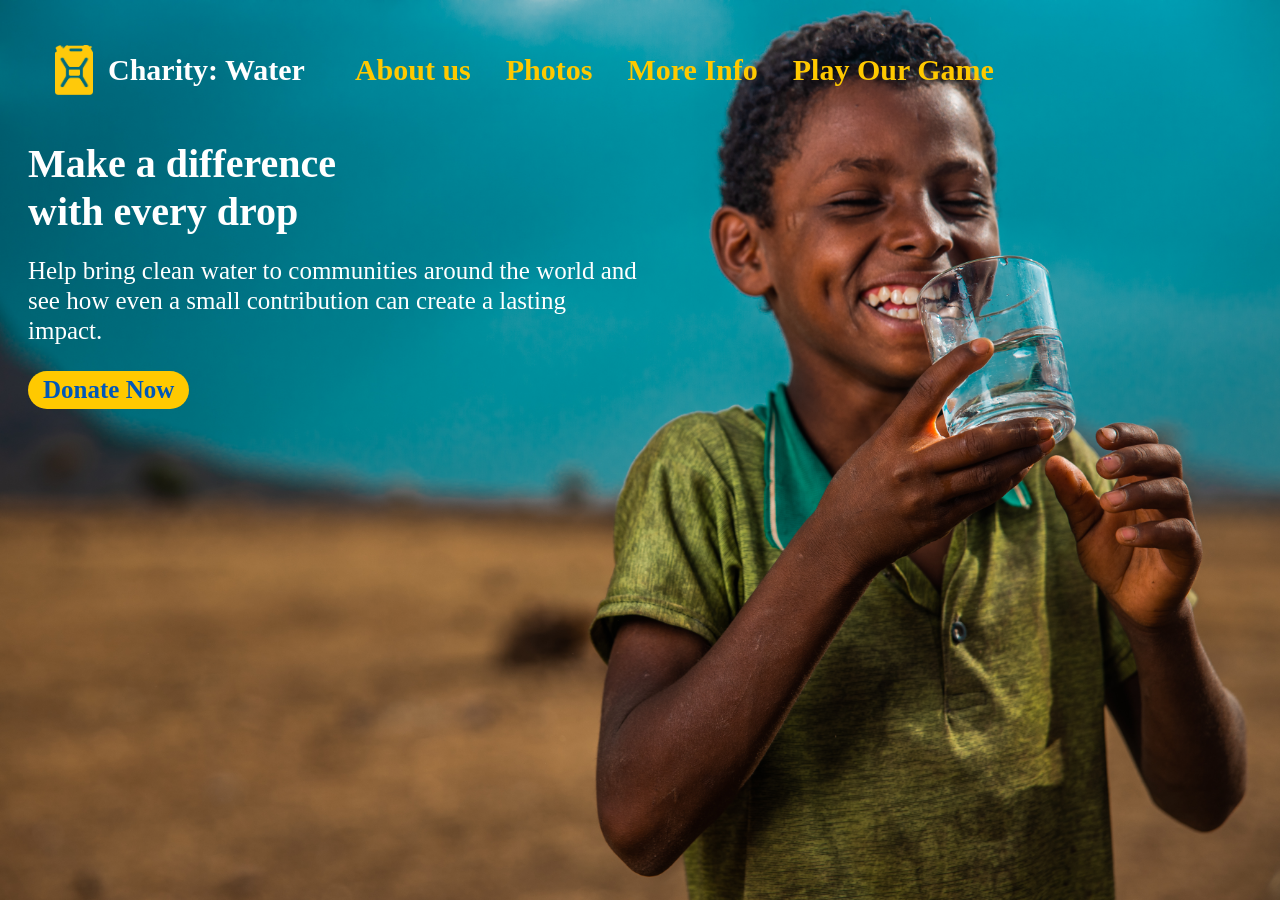
<file: index.html>
<!DOCTYPE html>
<html lang="en">
<head>
    <meta charset="UTF-8">
    <meta name="viewport" content="width=device-width, initial-scale=1.0">
    <title>Charity: Water</title>

    <link rel="stylesheet" href="style.css">
</head>

<body>

    <!-- Hero section -->
    <section class="hero">

        <!-- Navigation -->
        <nav class="navbar">
            <div class="logo">
                <img src="images/images/jerry_can_yellow.png" alt="Charity: Water logo">
                <span>Charity: Water</span>
            </div>

            <div class="nav-links">
                <a href="https://www.charitywater.org/about">About us</a>
                <a href="https://charitywater.dropmark.com/805343">Photos</a>
                <a href="info.html">More Info</a>
                <a href="game.html">Play Our Game</a>
            </div>
        </nav>

        <!-- Main text -->
        <div class="hero-content">
            <h1>Make a difference<br>with every drop</h1>

            <p>
                Help bring clean water to communities around the
                world and see how even a small contribution can
                create a lasting impact.
            </p>

            <a href="https://www.charitywater.org/donate" class="donate-button">Donate Now</a>
        </div>

    </section>

</body>
</html>
</file>
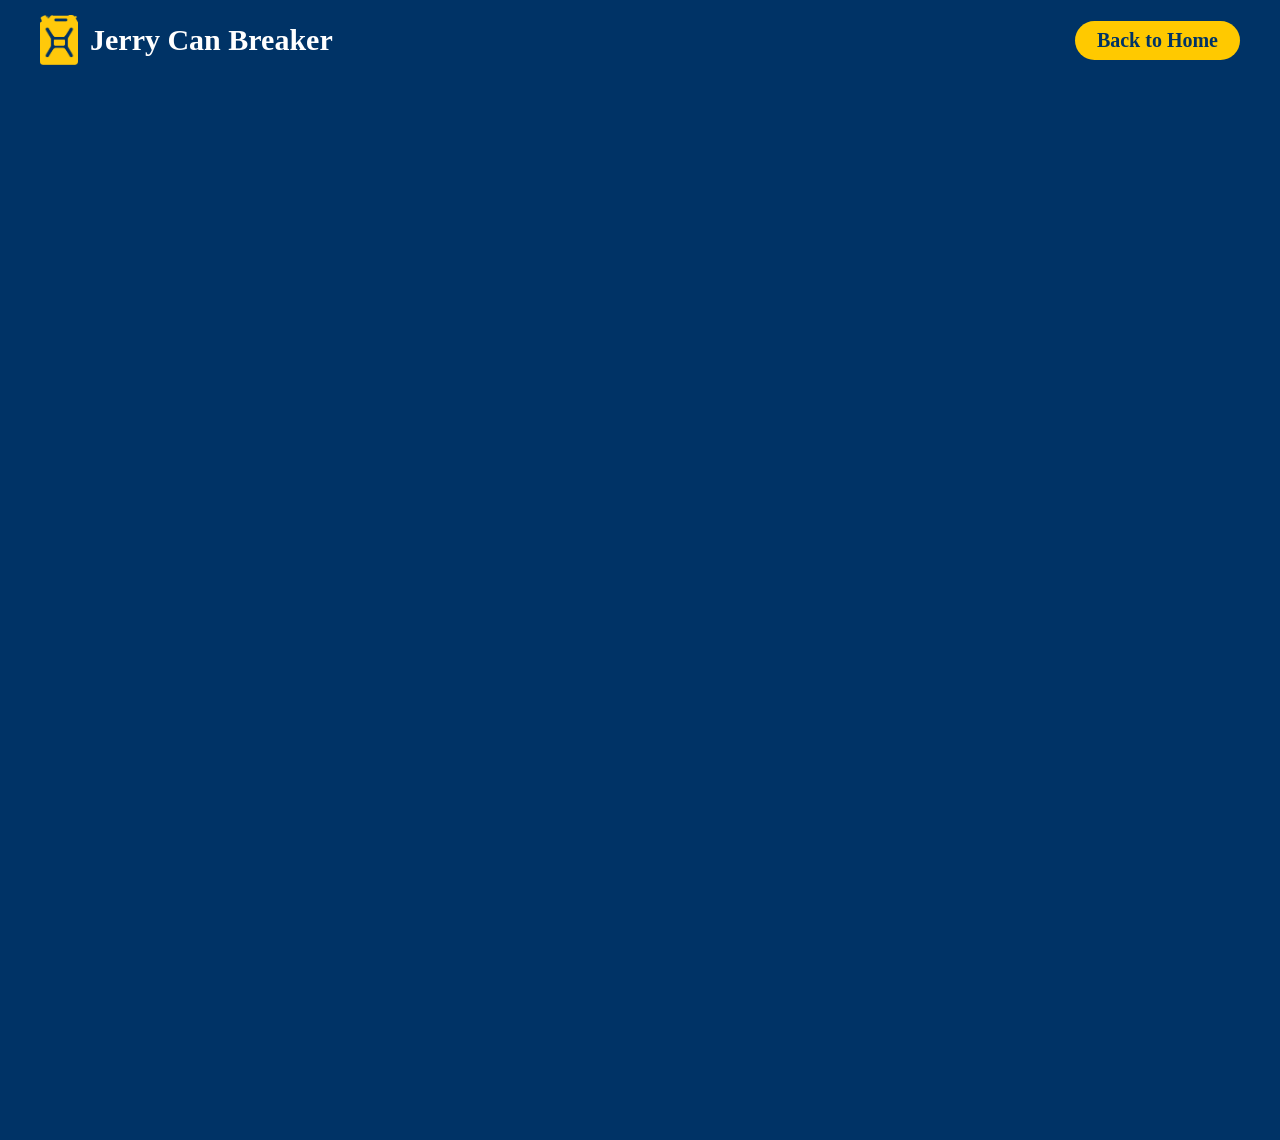
<file: game.html>
<!DOCTYPE html>
<html lang="en">
<head>
    <meta charset="UTF-8">
    <meta name="viewport" content="width=device-width, initial-scale=1.0">

    <title>Jerry Can Breaker</title>

    <link rel="stylesheet" href="style.css">
</head>

<body class="game-page">

    <!-- Top bar -->
    <header class="game-header">
        <div class="game-title">
            <img src="images/images/jerry_can_yellow.png" alt="Jerry can">
            <h1>Jerry Can Breaker</h1>
        </div>

        <a href="index.html" class="home-button">Back to Home</a>
    </header>

    <!-- Game -->
    <main class="game-container">

        <iframe
            src="https://jerry-splash-break.lovable.app/"
            title="Jerry Can Breaker"
            class="game-frame">
        </iframe>

    </main>

</body>
</html>
</file>
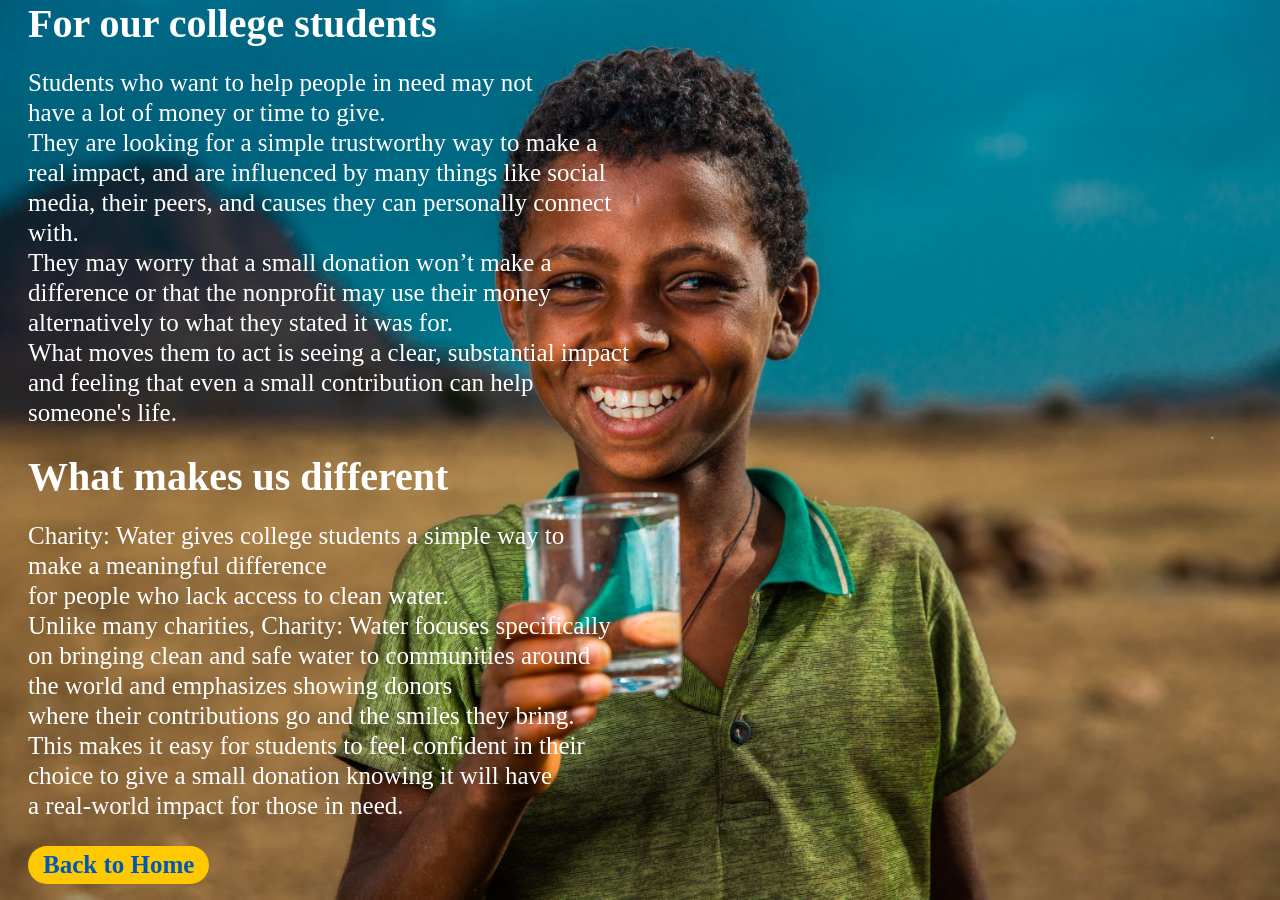
<file: info.html>
<!DOCTYPE html>
<html lang="en">
<head>
    <meta charset="UTF-8">
    <meta name="viewport" content="width = device-width, initial-scale=1.0">
    <title>More Information</title>

    <link rel="stylesheet" href="style.css">
</head>

<body>
    <!--Secondary image used for More info page-->
    <section class="hero2">
            <!--Information body-->
            <div class="hero-content">
                    <h1>For our college students</h1>

                <p>
                    Students who want to help people in need may not <br>have a lot of money or time to give. 
                    <br>They are looking for a simple trustworthy way to make a real impact, and are influenced by many things like social media, their peers, and causes they can personally connect with. 
                    <br>They may worry that a small donation won’t make a difference or that the nonprofit may use their money alternatively to what they stated it was for. 
                    <br>What moves them to act is seeing a clear, substantial impact <br>and feeling that even a small contribution can help someone's life.
                        
                </p>
                    <h1>What makes us different</h1>
                <p>
                    Charity: Water gives college students a simple way to<br> make a meaningful difference <br>for people who lack access to clean water. 
                    <br>Unlike many charities, Charity: Water focuses specifically <br>on bringing clean and safe water to communities around <br>the world and emphasizes showing donors <br>where their contributions go and the smiles they bring. 
                    <br>This makes it easy for students to feel confident in their choice to give a small donation knowing it will have <br>a real-world impact for those in need.
                        
                </p>

                <a href="index.html" class="return-button">Back to Home</a>
            </div>
    </section>

 </body>
</html>
</file>
<file: style.css>
/* Remove default spacing */
* {
    margin: 0;
    padding: 0;
    box-sizing: border-box;
}

/* Page */
body {
    font-family: 'Proxima Nova';
    margin: 0;
}

/* Main hero section */
.hero {
    height: 100vh;
    background-image: url("images/images/water-photo.jpg");
    background-size: cover;
    background-position: center;
    color: white;
}

.hero2 {
    height: 100vh;
    background-image: url("images/images/Water-photo2.jpg");
    background-size: cover;
    background-position: center;
    color: white;
}

/* Navigation bar */
.navbar {
    display: flex;
    align-items: center;
    padding: 45px 55px;
}

/* Logo and charity name */
.logo {
    display: flex;
    align-items: center;
    gap: 15px;
}

.logo2 {
    width: 38px;
    height: 50px;
    vertical-align: middle;
    position: relative;
    padding-top: 15px;
}

.logo img {
    width: 38px;
    height: 50px;
}

.logo span {
    font-size: 30px;
    font-weight: bold;
}

/* Navigation links */
.nav-links {
    display: flex;
    gap: 35px;
    margin-left: 50px;
}

.nav-links a {
    color: #ffc900;
    text-decoration: none;
    font-size: 30px;
    font-weight: bold;
}

/* Hero text */
.hero-content {
    margin-left: 28px;
    max-width: 610px;
}

.hero-content h1 {
    font-size: 40px;
    line-height: 1.2;
    margin-bottom: 20px;
}

.hero-content h2 {
    font-size: 40px;
    line-height: 0.5;
    margin-bottom: 20px;
}

.hero-content p {
    font-size: 25px;
    line-height: 1.2;
    margin-bottom: 25px;
}

.hero-content h3 {
    font-size: 40px;
    line-height: 1.2;
    margin-bottom: 25px;
    padding-top: 20px;
}

/* Donate button */
.donate-button {
    display: inline-block;
    background-color: #ffc900;
    color: #0057b8;
    text-decoration: none;
    font-size: 25px;
    font-weight: bold;
    padding: 5px 15px;
    border-radius: 20px;
}

.return-button {
    display: inline-block;
    background-color: #ffc900;
    color: #0057b8;
    text-decoration: none;
    font-size: 25px;
    font-weight: bold;
    padding: 5px 15px;
    border-radius: 20px;
}

/* Game page */
.game-page {
    margin: 0;
    background-color: #003366;
    min-height: 100vh;
}

/* Top bar */
.game-header {
    height: 80px;
    background-color: #003366;

    display: flex;
    align-items: center;
    justify-content: space-between;

    padding: 0 40px;
}

/* Game logo and title */
.game-title {
    display: flex;
    align-items: center;
    gap: 12px;
}

.game-title img {
    width: 38px;
    height: 50px;
}

.game-title h1 {
    color: white;
    margin: 0;
    font-size: 30px;
}

/* Home button */
.home-button {
    background-color: #ffc900;
    color: #003366;

    text-decoration: none;
    font-size: 20px;
    font-weight: bold;

    padding: 8px 22px;
    border-radius: 25px;
}

/* Area containing the game */
.game-container {
    width: 100%;
    display: flex;
    justify-content: center;

    padding: 30px 40px;
}

/* Actual game */
.game-frame {
    width: 100%;
    max-width: 1400px;
    height: 1000px;

    border: none;
    display: block;
}
</file>
